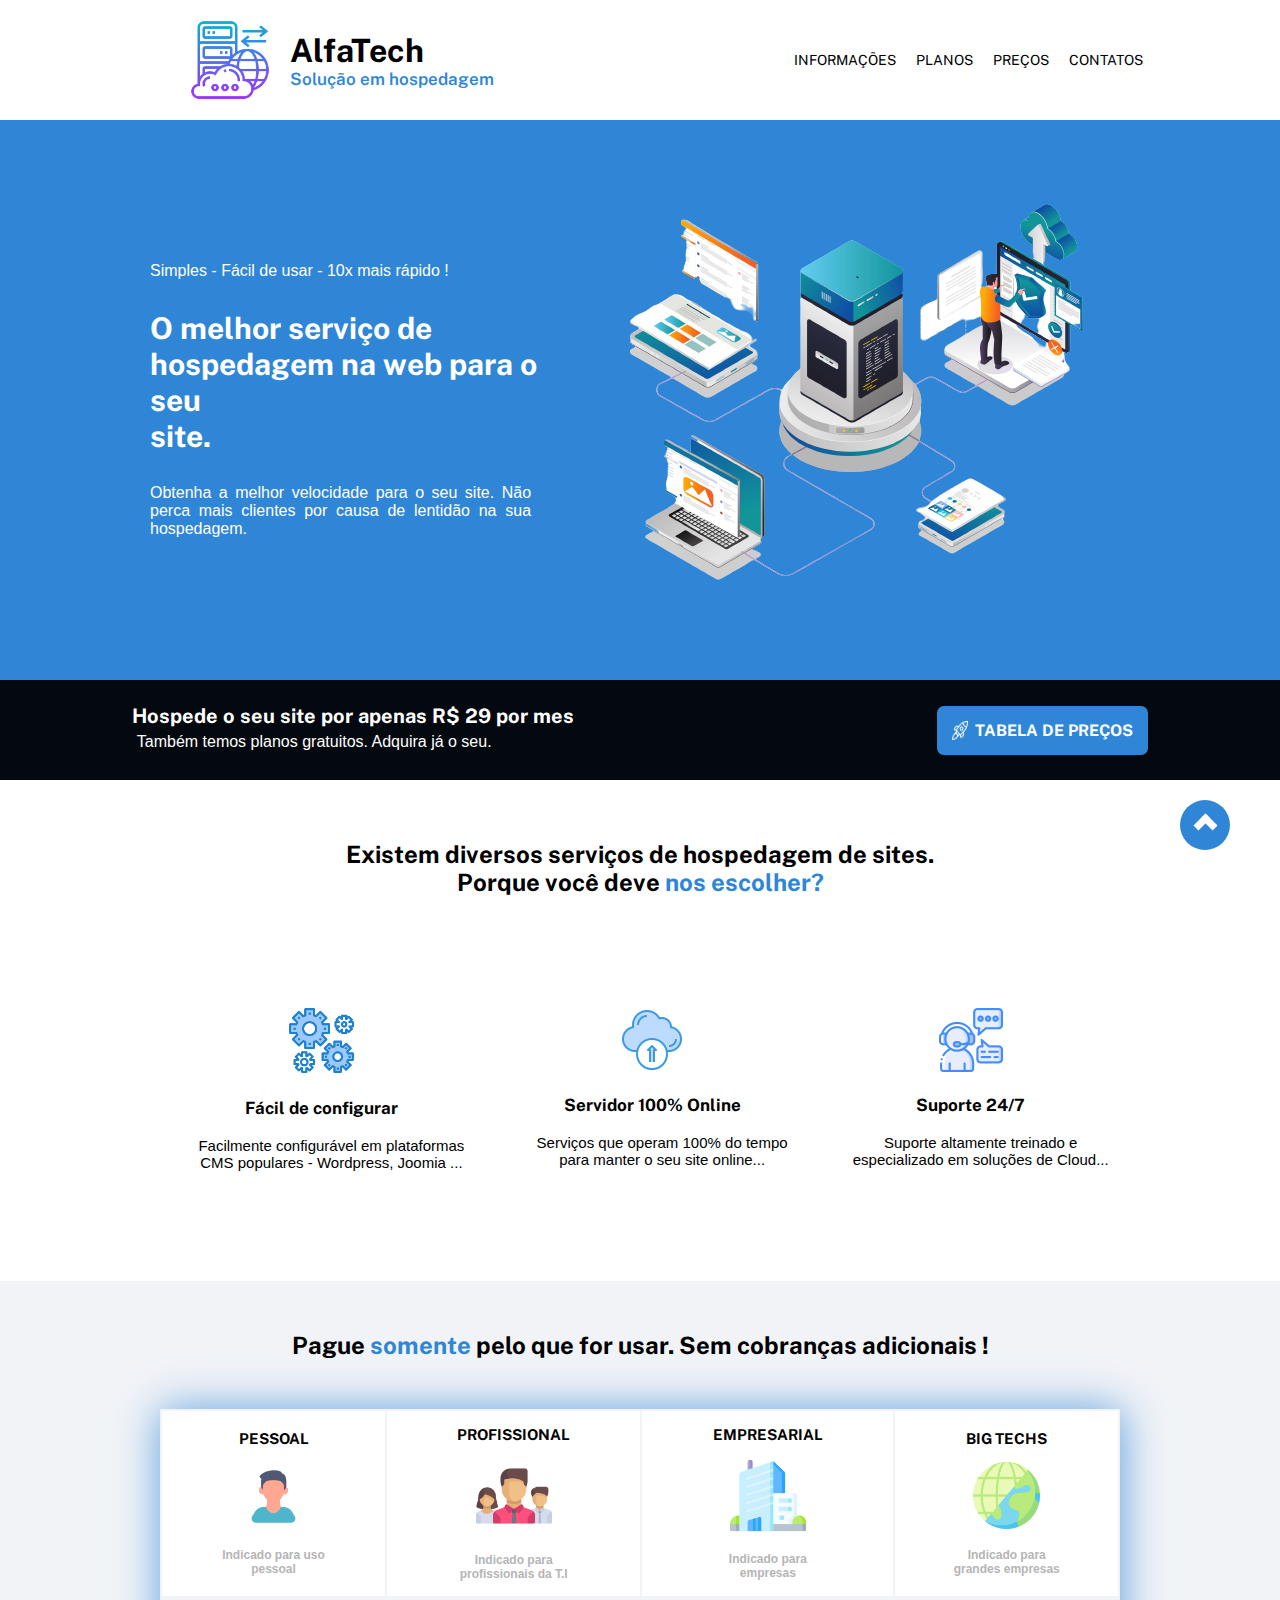
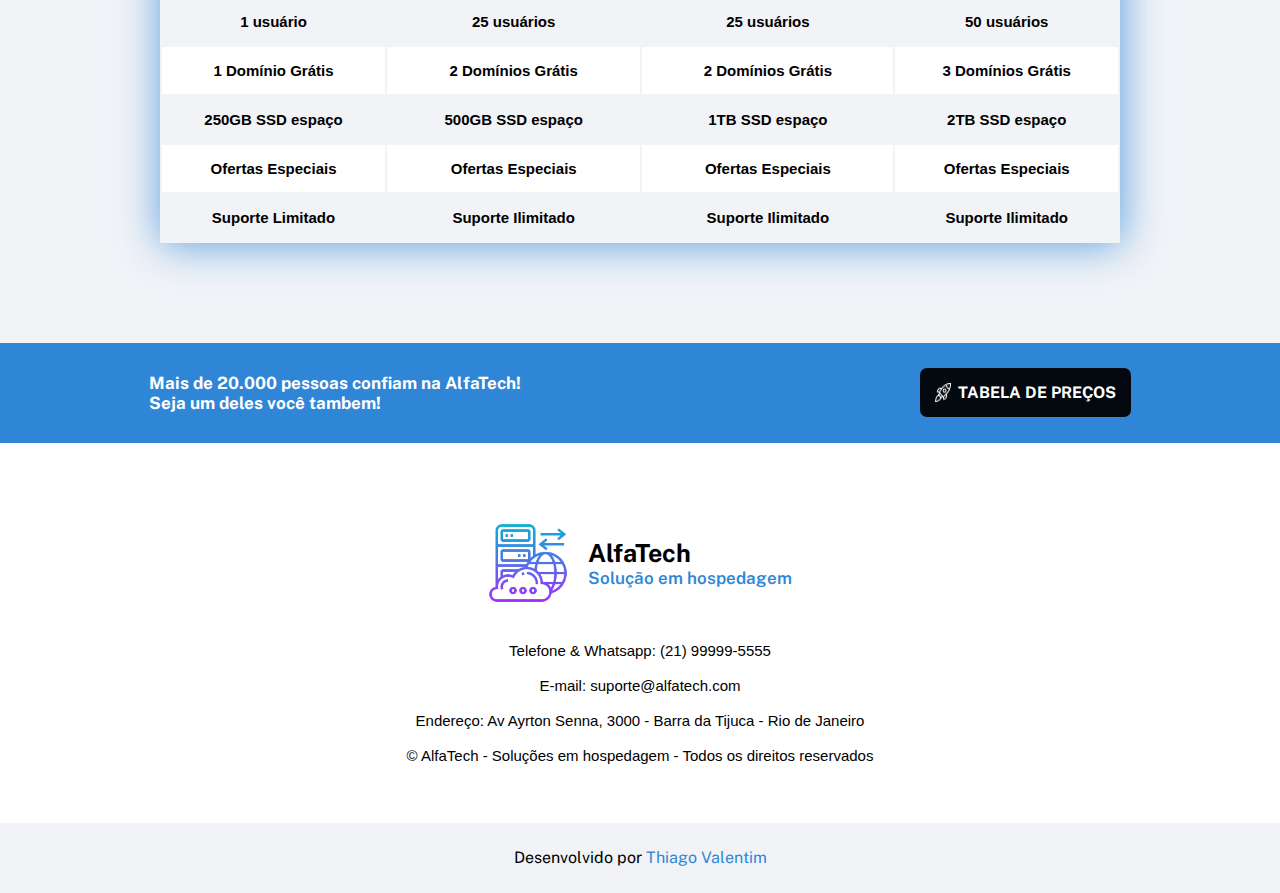
<file: index.html>
<!DOCTYPE html>
<html lang="pt-br">
<head>
    <meta charset="UTF-8">
    <meta name="viewport" content="width=device-width, initial-scale=1.0">
    <title>Alfa Tech</title>
    <link rel="stylesheet" href="style.css">
    <link rel="Icon" href="img/logo-icone.png">
</head>
<body>
    <header>
        <img src="img/logo-icone.png" alt="Logotipo">

        <div class="texto-header">
            <h1>AlfaTech</h1>
            <h3>Solução em hospedagem</h3>
        </div>

        <div class="menu">
            <p><a href="#informacoes">INFORMAÇÕES</a></p>
            <p><a href="#planos">PLANOS</a></p>
            <p><a href="precos.html">PREÇOS</a></p>
            <p><a href="#contatos">CONTATOS</a></p>
        </div>
    </header>

    <!-- BANNER -->
    <div class="banner">
        <div class="banner1-textos">
            <p class="paragrafos1">Simples - Fácil de usar - 10x mais rápido !</p>
            <h3>O melhor serviço de </h3>
            <h3>hospedagem na web para o seu</h3>
            <h3>site.</h3>
            <p class="paragrafos2">Obtenha a melhor velocidade para o seu site. Não perca mais clientes por causa de lentidão na sua hospedagem.</p>
        </div>
        <div class="banner1">
            <img src="img/imagem-banner.png" alt="Banner">
        </div>
    </div>

    <!-- BANNER -->    
    <div class="banner2">
        <div class="texto">
            <h1>Hospede o seu site por apenas R$ 29 por mes</h1>
            <p>Também temos planos gratuitos. Adquira já o seu.</p>
        </div>
        <div class="botao-tabela">
            <img src="img/icone-foguete.png" alt="">
            <p>TABELA DE PREÇOS</p>
        </div>
    </div>

    <!-- BANNER -->
    <div class="banner3" id="informacoes">
        <div class="titulo">
            <h2>Existem diversos serviços de hospedagem de sites. Porque você deve <span>nos escolher?</span></h2>
        </div>

        <div class="blocos">
            <div class="card1">
                <img src="img/icone-engrenagens.png" alt="Ícone">
                <h4>Fácil de configurar</h4>
                <p>Facilmente configurável em plataformas CMS populares - Wordpress, Joomia ...</p>
            </div>
            <div class="card1">
                <img src="img/cloud-icone.png" alt="Ícone">
                <h4>Servidor 100% Online</h4>
                <p>Serviços que operam 100% do tempo para manter o seu site online...</p>
            </div>
            <div class="card1">
                <img src="img/icone-suporte.png" alt="Ícone">
                <h4>Suporte 24/7</h4>
                <p>Suporte altamente treinado e especializado em soluções de Cloud...</p>
            </div>
        </div>
    </div>

    <div class="banner4" id="planos">
        <h2>Pague <span>somente </span>pelo que for usar. Sem cobranças adicionais !</h2>     
        
        <table>
            <tr>
                <th>
                    <h3>PESSOAL</h3>
                    <img src="img/pessoal-icone.png" alt="">
                    <p>Indicado para uso pessoal</p>
                </th>
                <th>
                    <h3>PROFISSIONAL</h3>
                    <img src="img/equipe-icone.png" alt="">
                    <p>Indicado para profissionais da T.I</p>
                </th>
                <th>
                    <h3>EMPRESARIAL</h3>
                    <img src="img/empresa-icone.png" alt="">
                    <p>Indicado para empresas</p>
                </th>
                <th>
                    <h3>BIG TECHS</h3>
                    <img src="img/big-tech.png" alt="">
                    <p>Indicado para grandes empresas</p>
                </th>
            </tr>
            <tr>
                <td class="texto1">1 usuário</td>
                <td class="texto1">25 usuários</td>
                <td class="texto1">25 usuários</td>
                <td class="texto1">50 usuários</td>

            </tr>
            <tr>
                <td class="texto2">1 Domínio Grátis</td>
                <td class="texto2">2 Domínios Grátis</td>
                <td class="texto2">2 Domínios Grátis</td>
                <td class="texto2">3 Domínios Grátis</td>
            </tr>
            <tr>
                <td class="texto1">250GB SSD espaço</td>
                <td class="texto1">500GB SSD espaço</td>
                <td class="texto1">1TB SSD espaço</td>
                <td class="texto1">2TB SSD espaço</td>
            </tr>
            <tr>
                <td class="texto2">Ofertas Especiais</td>
                <td class="texto2">Ofertas Especiais</td>
                <td class="texto2">Ofertas Especiais</td>
                <td class="texto2">Ofertas Especiais</td>
            </tr>
            <tr>
                <td class="texto1">Suporte Limitado</td>
                <td class="texto1">Suporte Ilimitado</td>
                <td class="texto1">Suporte Ilimitado</td>
                <td class="texto1">Suporte Ilimitado</td>
            </tr>                 
        </table>
        

    <div class="banner5">
        <div class="texto">
            <h1>Mais de 20.000 pessoas confiam na AlfaTech!</h1>
            <h1>Seja um deles você tambem!</h1>
        </div>
        <div class="botao-tabela">
            <img src="img/icone-foguete.png" alt="">
            <p>TABELA DE PREÇOS</p>
        </div>
    </div>

    <div class="banner6" id="contatos">
        <img src="img/logo-icone.png" alt="Logotipo">
        <div class="texto-header">
            <h1>AlfaTech</h1>
            <h3>Solução em hospedagem</h3>
        </div> 
    </div>

    <div class="contatos">
        <p>Telefone & Whatsapp: (21) 99999-5555</p>
        <p>E-mail: suporte@alfatech.com</p>
        <p>Endereço: Av Ayrton Senna, 3000 - Barra da Tijuca - Rio de Janeiro</p>
        <p>© AlfaTech - Soluções em hospedagem - Todos os direitos reservados</p>
    </div>

    <footer>
        <p>Desenvolvido por <span>Thiago Valentim</span></p>
    </footer>
    
    <div id="btnTop">
        <i class="arrow up"></i>
    </div>

    <script src="script.js"> </script>
</body>
</html>
</file>
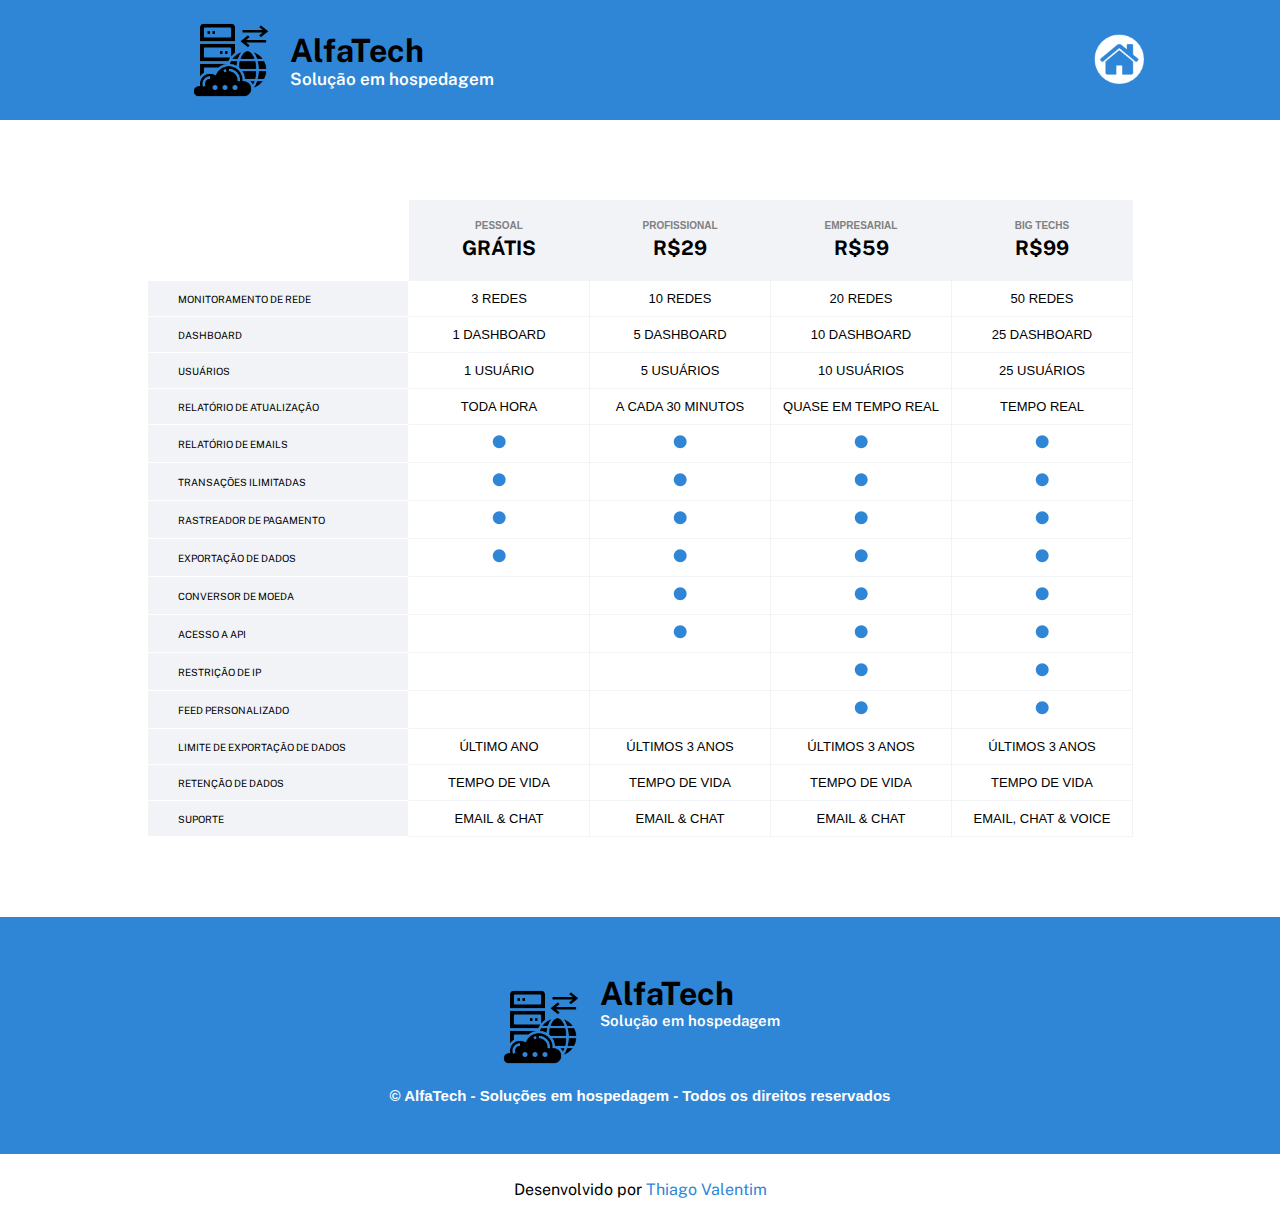
<file: precos.html>
<!DOCTYPE html>
<html lang="pt-br">
<head>
    <meta charset="UTF-8">
    <meta name="viewport" content="width=device-width, initial-scale=1.0">
    <title>Alfa Tech</title>
    <link rel="stylesheet" href="precos.css">
    <link rel="Icon" href="img/logo-icone.png">
</head>
<body>
    <header>
        <img class="logo" src="img/logo-icone-escuro.png" alt="Logotipo">

        <div class="texto-header">
            <h1>AlfaTech</h1>
            <h3>Solução em hospedagem</h3>
        </div>

        <div class="menu">

            <p><a href="index.html"><img src="img/botao-home.png" alt=""></a></p>

        </div>
    </header>

    <table>
        <thead>
            <tr class="cabecalho">
                <th> </th> 
                <th class="texto-menor">PESSOAL</th> 
                <th class="texto-menor">PROFISSIONAL</th> 
                <th class="texto-menor">EMPRESARIAL</th> 
                <th class="texto-menor">BIG TECHS</th> 
            </tr>
            <tr class="cabecalho">
                <th> </th>
                <th class="texto-maior">GRÁTIS</th>
                <th class="texto-maior">R$29</th>
                <th class="texto-maior">R$59</th>
                <th class="texto-maior">R$99</th>
            </tr>
        </thead>
        <tr class="cabecalho">
            <td class="esquerda">MONITORAMENTO DE REDE</td>
            <td>3 REDES</td>
            <td>10 REDES</td>
            <td>20 REDES</td>
            <td>50 REDES</td>
        </tr>
        <tr class="cabecalho">
            <td class="esquerda">DASHBOARD</td>
            <td>1 DASHBOARD</td>
            <td>5 DASHBOARD</td>
            <td>10 DASHBOARD</td>
            <td>25 DASHBOARD</td>
        </tr>
        <tr class="cabecalho">
            <td class="esquerda">USUÁRIOS</td>
            <td>1 USUÁRIO</td>
            <td>5 USUÁRIOS</td>
            <td>10 USUÁRIOS</td>
            <td>25 USUÁRIOS</td>
        </tr>
        <tr class="cabecalho">
            <td class="esquerda">RELATÓRIO DE ATUALIZAÇÃO</td>
            <td>TODA HORA</td>
            <td>A CADA 30 MINUTOS</td>
            <td>QUASE EM TEMPO REAL</td>
            <td>TEMPO REAL</td>
        </tr>
        <tr>
            <td class="esquerda">RELATÓRIO DE EMAILS</td>
            <td class="ball"><img src="img/circle.png" alt=""></td>
            <td><img src="img/circle.png" alt=""></td>
            <td><img src="img/circle.png" alt=""></td>
            <td><img src="img/circle.png" alt=""></td>
        </tr>
        <tr>
            <td class="esquerda">TRANSAÇÕES ILIMITADAS</td>
            <td class="ball"><img src="img/circle.png" alt=""></td>
            <td><img src="img/circle.png" alt=""></td>
            <td><img src="img/circle.png" alt=""></td>
            <td><img src="img/circle.png" alt=""></td>
        </tr>
        <tr>
            <td class="esquerda">RASTREADOR DE PAGAMENTO</td>
            <td class="ball"><img src="img/circle.png" alt=""></td>
            <td><img src="img/circle.png" alt=""></td>
            <td><img src="img/circle.png" alt=""></td>
            <td><img src="img/circle.png" alt=""></td>
        </tr>
        <tr>
            <td class="esquerda">EXPORTAÇÃO DE DADOS</td>
            <td class="ball"><img src="img/circle.png" alt=""></td>
            <td><img src="img/circle.png" alt=""></td>
            <td><img src="img/circle.png" alt=""></td>
            <td><img src="img/circle.png" alt=""></td>
        </tr>
        <tr>
            <td class="esquerda">CONVERSOR DE MOEDA</td>
            <td class="ball"></td>
            <td><img src="img/circle.png" alt=""></td>
            <td><img src="img/circle.png" alt=""></td>
            <td><img src="img/circle.png" alt=""></td>
        </tr>
        <tr>
            <td class="esquerda">ACESSO A API</td>
            <td class="ball"></td>
            <td><img src="img/circle.png" alt=""></td>
            <td><img src="img/circle.png" alt=""></td>
            <td><img src="img/circle.png" alt=""></td>
        </tr>
        <tr>
            <td class="esquerda">RESTRIÇÃO DE IP</td>
            <td class="ball"></td>
            <td></td>
            <td><img src="img/circle.png" alt=""></td>
            <td><img src="img/circle.png" alt=""></td>
        </tr>
        <tr>
            <td class="esquerda">FEED PERSONALIZADO</td>
            <td class="ball"></td>
            <td></td>
            <td><img src="img/circle.png" alt=""></td>
            <td><img src="img/circle.png" alt=""></td>
        </tr>
        <tr>
            <td class="esquerda">LIMITE DE EXPORTAÇÃO DE DADOS</td>
            <td>ÚLTIMO ANO</td>
            <td>ÚLTIMOS 3 ANOS</td>
            <td>ÚLTIMOS 3 ANOS</td>
            <td>ÚLTIMOS 3 ANOS</td>
        </tr>
        <tr>
            <td class="esquerda">RETENÇÃO DE DADOS</td>
            <td>TEMPO DE VIDA</td>
            <td>TEMPO DE VIDA</td>
            <td>TEMPO DE VIDA</td>
            <td>TEMPO DE VIDA</td>
        </tr>
        <tr>
            <td class="esquerda">SUPORTE</td>
            <td>EMAIL & CHAT</td>
            <td>EMAIL & CHAT</td>
            <td>EMAIL & CHAT</td>
            <td>EMAIL, CHAT & VOICE</td>
        </tr>
    </table>

    <div class="banner">
        <div class="logo">
            <img src="img/logo-icone-escuro.png" alt="Logotipo">

            <div class="texto-header">
                <h1>AlfaTech</h1>
                <h3>Solução em hospedagem</h3>
            </div>
        </div>
        <p>© AlfaTech - Soluções em hospedagem - Todos os direitos reservados</p>
    </div>
    <footer>
        <p>Desenvolvido por <span> Thiago Valentim</span></p>
    </footer>
</body>
</html>
</file>
<file: style.css>
@import url('https://fonts.googleapis.com/css2?family=Public+Sans:wght@800&display=swap');



*{
    margin: 0;
    padding: 0;    
}

header{
    height: 120px;
    display: flex;
    align-items: center;
    background-color: white;
}

/* LOGO IMAGEM */
header img{
    height: 80px;
    margin-left: 190px;
}

/* TÍTULO */
header .texto-header h1{
    margin-left: 20px;
    font-family: 'Public Sans', sans-serif;
}

/* SUBTÍTULO */
header .texto-header h3{
    margin-left: 20px;
    font-family: 'Public Sans', sans-serif;
    font-size: 17px;
    color: #2F86D6;
    font-weight: 600;
}

/* TEXTO MENU */
header .menu{
    display: flex;
    justify-content: space-around;
    margin-left: 300px;
    gap: 20px;
    font-size: 14px;
    font-family: 'Public Sans', sans-serif;
}

/* CORPO DO DOCUMENTO */
body{
    background-color: #2F86D6;
}

header .menu a{
    text-decoration: none;
    color: black;
    cursor: pointer;
}

/* ------------------------------------- */


.banner{
    display: flex;
    justify-content: space-around;
    align-items: center;
    color: white;
    padding: 50px;
    margin-left: 100px;
}




h3{
    font-family: 'Public Sans', sans-serif;
    font-size: 30px;

}


.paragrafos1{
    font-family: Verdana, Geneva, Tahoma, sans-serif;
    margin-bottom: 30px;

}


.paragrafos2{
    font-family: Verdana, Geneva, Tahoma, sans-serif;
    margin-top: 30px;
    width: 88%;
    text-align: justify;
}



.banner1 img{
    margin-right: 100px;
}

/* ------------------------------------- */

.banner2{
    background-color: #03090f;
    display: flex;
    justify-content: space-around;
    align-items: center;
    height: 100px;
}

.banner2 .texto h1{
    color: white;
    font-family: 'Public Sans', sans-serif;
    font-size: 20px;
    margin-right: 100px;
}


.banner2 .texto p{
    color: white;
    font-family: Verdana, Geneva, Tahoma, sans-serif;
    padding: 5px;

}


.banner2 .botao-tabela{
    color: white;
    font-family: 'Public Sans', sans-serif;
    font-weight: bold;
    background-color: #2F86D6;
    padding: 15px;
    display: flex;
    border-radius: 7px;

}

.banner2 .botao-tabela img{
    margin-right: 7px;
}


/* ------------------------------------- */

.banner3{
    background-color: white;
    text-align: center;
    font-family: 'Public Sans', sans-serif;
    padding-left: 50px;
    padding-right: 50px;
}

.banner3 .titulo h2{
    padding-top: 60px;
    width: 50%;
    text-align: center;
    margin: 0 auto;
}

.banner3 .titulo span{
    color: #2F86D6;
}

.blocos{
    display: flex;
    padding: 100px;

    align-items: center;

}



.blocos .card1 p{
    font-family: Verdana, Geneva, Tahoma, sans-serif;
    font-size: 15px;

    padding: 10px;
    margin-left: 20px;


}


.blocos .card1 img{
    width: 20%;
    padding: 10px;
}

.blocos h4{ 
    font-size: 17px;
    padding: 9px;
}


/* ------------------------------------- */

.banner4{
    background-color: #F1F3F7;
}

.banner4 h2{
    padding-top: 50px;
    text-align: center;
    margin: 0 auto;
    font-family: 'Public Sans', sans-serif;
}

.banner4 h2 span{
    color: #2F86D6;
}

/* TABELA */
table img{
    width: 30%;
}


table th{
    border: 2px solid #F1F3F7;
    background-color: white;
}


table p{
    color: rgb(181, 181, 181);
    padding: 15px;
    font-family: Arial, Helvetica, sans-serif;
    font-size: 12px;
    width: 50%;
    margin: 0 auto;
}


table th h3{
    font-family: 'Public Sans', sans-serif;
    padding: 15px;
    font-size: 15px;
    
}


table tr td{
    border: 2px solid #F1F3F7;

}

table{
    box-shadow: 1px 1px 40px #599EDD;
    border-collapse: collapse;  
    width: 75%;  
    text-align: center;
    margin: 0 auto;
    margin-top: 50px;
    margin-bottom: 100px;
}

@import url('https://fonts.googleapis.com/css2?family=Montserrat:wght@100&display=swap');

table tr .texto1{
    background-color: #F1F3F7;
    padding: 15px;
    font-size: 15px;
    font-family: 'Montserrat', sans-serif;
    font-weight: 600;
}

table tr .texto2{
    background-color: white;
    padding: 15px;
    font-size: 15px;
    font-family: 'Montserrat', sans-serif;
    font-weight: 600;
}






/* -------------------------- */

.banner5{
    background-color: #2F86D6;
    display: flex;
    justify-content: space-around;
    align-items: center;
    height: 100px;
}

.banner5 .texto h1{
    color: white;
    font-family: 'Public Sans', sans-serif;
    font-size: 17px;
    margin-right: 100px;
}


.banner5 .texto p{
    color: white;
    font-family: Verdana, Geneva, Tahoma, sans-serif;
    padding: 5px;

}


.banner5 .botao-tabela{
    color: white;
    font-family: 'Public Sans', sans-serif;
    font-weight: bold;
    background-color: #03090f;
    padding: 15px;
    display: flex;
    border-radius: 7px;

}

.banner5 .botao-tabela img{
    margin-right: 7px;
}

/* --------------------------- */

.banner6{
    height: 120px;
    display: flex;
    align-items: center;
    background-color: white;
    justify-content: center;
    padding-top: 60px;
    padding-bottom: 10px;
}

/* LOGO IMAGEM */
.banner6 img{
    height: 80px;
}

/* TÍTULO */
.banner6 .texto-header h1{
    margin-left: 20px;
    font-family: 'Public Sans', sans-serif;
    font-size: 25px;
}

/* SUBTÍTULO */
.banner6 .texto-header h3{
    margin-left: 20px;
    font-family: 'Public Sans', sans-serif;
    font-size: 17px;
    color: #2F86D6;
    font-weight: 600;
}

/* TEXTO MENU */
.banner6 .menu{
    display: flex;
    justify-content: space-around;
    margin-left: 300px;
    gap: 20px;
    font-size: 14px;
    font-family: 'Public Sans', sans-serif;
}

.banner6 .textos{
    display: block;
}


@import url('https://fonts.googleapis.com/css2?family=Roboto:wght@500&display=swap');

.contatos{
    background-color: white;
    text-align: center;
    font-family: 'Roboto', sans-serif;
    font-size: 15px;
    line-height: 35px;
    padding-bottom: 50px;
}

/* --------------------------- */

footer{
    height: 70px;
    display: flex;
    justify-content: center;
    align-items: center;
    font-family: 'Public Sans', sans-serif;
}

footer span{
    color: #2F86D6;
}

#btnTop{
    position: fixed;
    bottom: 50px;
    right: 50px;
    width: 50px;
    height: 50px;
    background-color: #2F86D6;
    border-radius: 50%;
    display: flex;
    flex-direction: row;
    align-items: center;
    justify-content: center;
    cursor: pointer;
}

.arrow{
    border: solid white;
    border-width: 0 7px 7px 0;
    padding: 5px;
    display: inline-block;
}

.up{
    transform: rotate(-135deg);
    -webkit-transform: rotate(-135deg);
}
</file>
<file: precos.css>
@import url('https://fonts.googleapis.com/css2?family=Public+Sans:wght@800&display=swap');

*{
    margin: 0;
    padding: 0;    
}

header{
    height: 120px;
    display: flex;
    align-items: center;
    background-color: #2F86D6;
}

/* LOGO IMAGEM */
header .logo{
    height: 80px;
    margin-left: 190px;
}

/* TÍTULO */
header .texto-header h1{
    margin-left: 20px;
    font-family: 'Public Sans', sans-serif;
}

/* SUBTÍTULO */
header .texto-header h3{
    margin-left: 20px;
    font-family: 'Public Sans', sans-serif;
    font-size: 17px;
    color: white;
    font-weight: 600;
}

/* TEXTO MENU */
header .menu{
    display: flex;
    justify-content: space-around;
    margin-left: 300px;
    gap: 20px;
    font-size: 14px;
    font-family: 'Public Sans', sans-serif;
    color: white;
}



header .menu a{
    text-decoration: none;
    color: white;
    cursor: pointer;
}

header .menu img{
    width: 50px;
    margin-left: 300px;
}


/* CORPO DO DOCUMENTO */
body{
    background-color: white;
}


table .cabecalho .texto-menor{
    color: grey;
    background-color: #F1F3F7;
    font-size: 10px;
    font-family: Arial, Helvetica, sans-serif;
    padding-top: 20px;
}

table .cabecalho .texto-maior{
    background-color: #F1F3F7;
    font-family: 'Public Sans', sans-serif;
    padding-bottom: 20px;
    font-size: 20px;
    padding-top: 5px;
}




table{
    border-collapse: collapse;
    margin: 0 auto;
    margin-top: 80px;
    margin-bottom: 80px;
    font-family: Arial, Helvetica, sans-serif;
}

table tr td{
    text-align: center;
    border: 1px solid #F1F3F7;
    width: 160px;
    padding: 10px;
    font-size: 13px;
}


table tr .esquerda{
    text-align: left;
    padding-left: 30px;
    border: 1px solid white;
    width: 220px;
    background-color: #F1F3F7;
    font-family: 'Public Sans', sans-serif;
    font-size: 10px;
    
}




@import url('https://fonts.googleapis.com/css2?family=Public+Sans:wght@800&display=swap');


.banner .logo{
    height: 120px;
    display: flex;
    align-items: center;
    justify-content: center;
    background-color: #2F86D6;

}

/* LOGO IMAGEM */
.banner .logo img{
    height: 80px;
    margin-top: 100px;
}

/* TÍTULO */
.banner .logo .texto-header h1{
    margin-left: 20px;
    font-family: 'Public Sans', sans-serif;
    margin-top: 50px;
}

/* SUBTÍTULO */
.banner .logo .texto-header h3{
    margin-left: 20px;
    font-family: 'Public Sans', sans-serif;
    font-size: 15px;
    color: white;
    font-weight: 600;
}

@import url('https://fonts.googleapis.com/css2?family=Montserrat:wght@100&family=Roboto:wght@500&display=swap');

.banner p{
    background-color: #2F86D6;
    color: white;
    text-align: center;
    font-family: 'Roboto', sans-serif;
    font-weight: 600;
    font-size: 15px;
    padding-top: 50px;
    padding-bottom: 50px;

    
}

footer{
    height: 70px;
    display: flex;
    justify-content: center;
    align-items: center;
    font-family: 'Public Sans', sans-serif;
}

footer span{
    color: #2F86D6;
}
</file>
